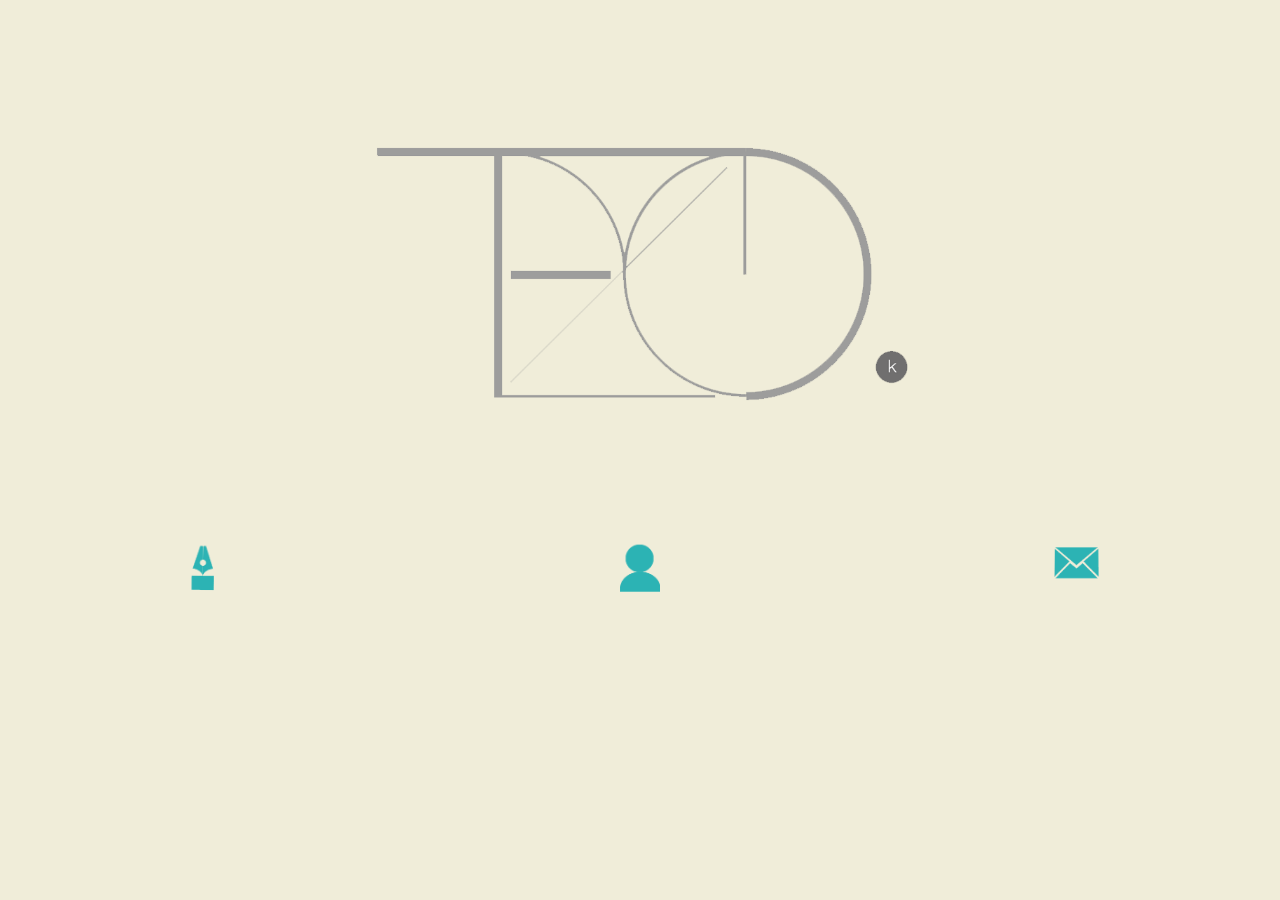
<file: index.html>
<!doctype html>
<html lang="fr">
<head>
  <meta charset="UTF-8"/>
  <link rel="stylesheet" type="text/css" href="nouveauhome2.css"/>
  <link rel="stylesheet" type="text/css" href="bootstrap-3.3.6-dist/css/bootstrap.css"/>

  <title> CV </title>
</head>

<body>
  <div class="container-fluid">
    <div class="row border">
      <div class="col-lg-12 border1">

        <img class="logo" src="css/images/logocv.png" width="45%"/>
      </div>
    </div>
    <div class="row cerise">
      <div class="row">
        <div class="col-md-4 col-offset-4 col-xs-4 banane">
          <a href="galerie2.html"><img class="droite center-block" src="css/images/iconeplume.png"width="40px" Galerie ></a>
        </div>
        <div class="col-md-4 col-offset-4 col-xs-4 banane">
          <a href="apropos2.html"><img class="img-responsive center-block" src="css/images/personnage.png"width="40px" À propos ></a>
        </div>
        <div class="col-md-4 col-offset-4 col-xs-4 banane">
          <a href="contact2.html"><img class="gauche center-block"src="css/images/envellop.png"width="60px" Contact ></a>
        </div>
      </div>
    </div>

  </div>
</body>
</html>
</file>
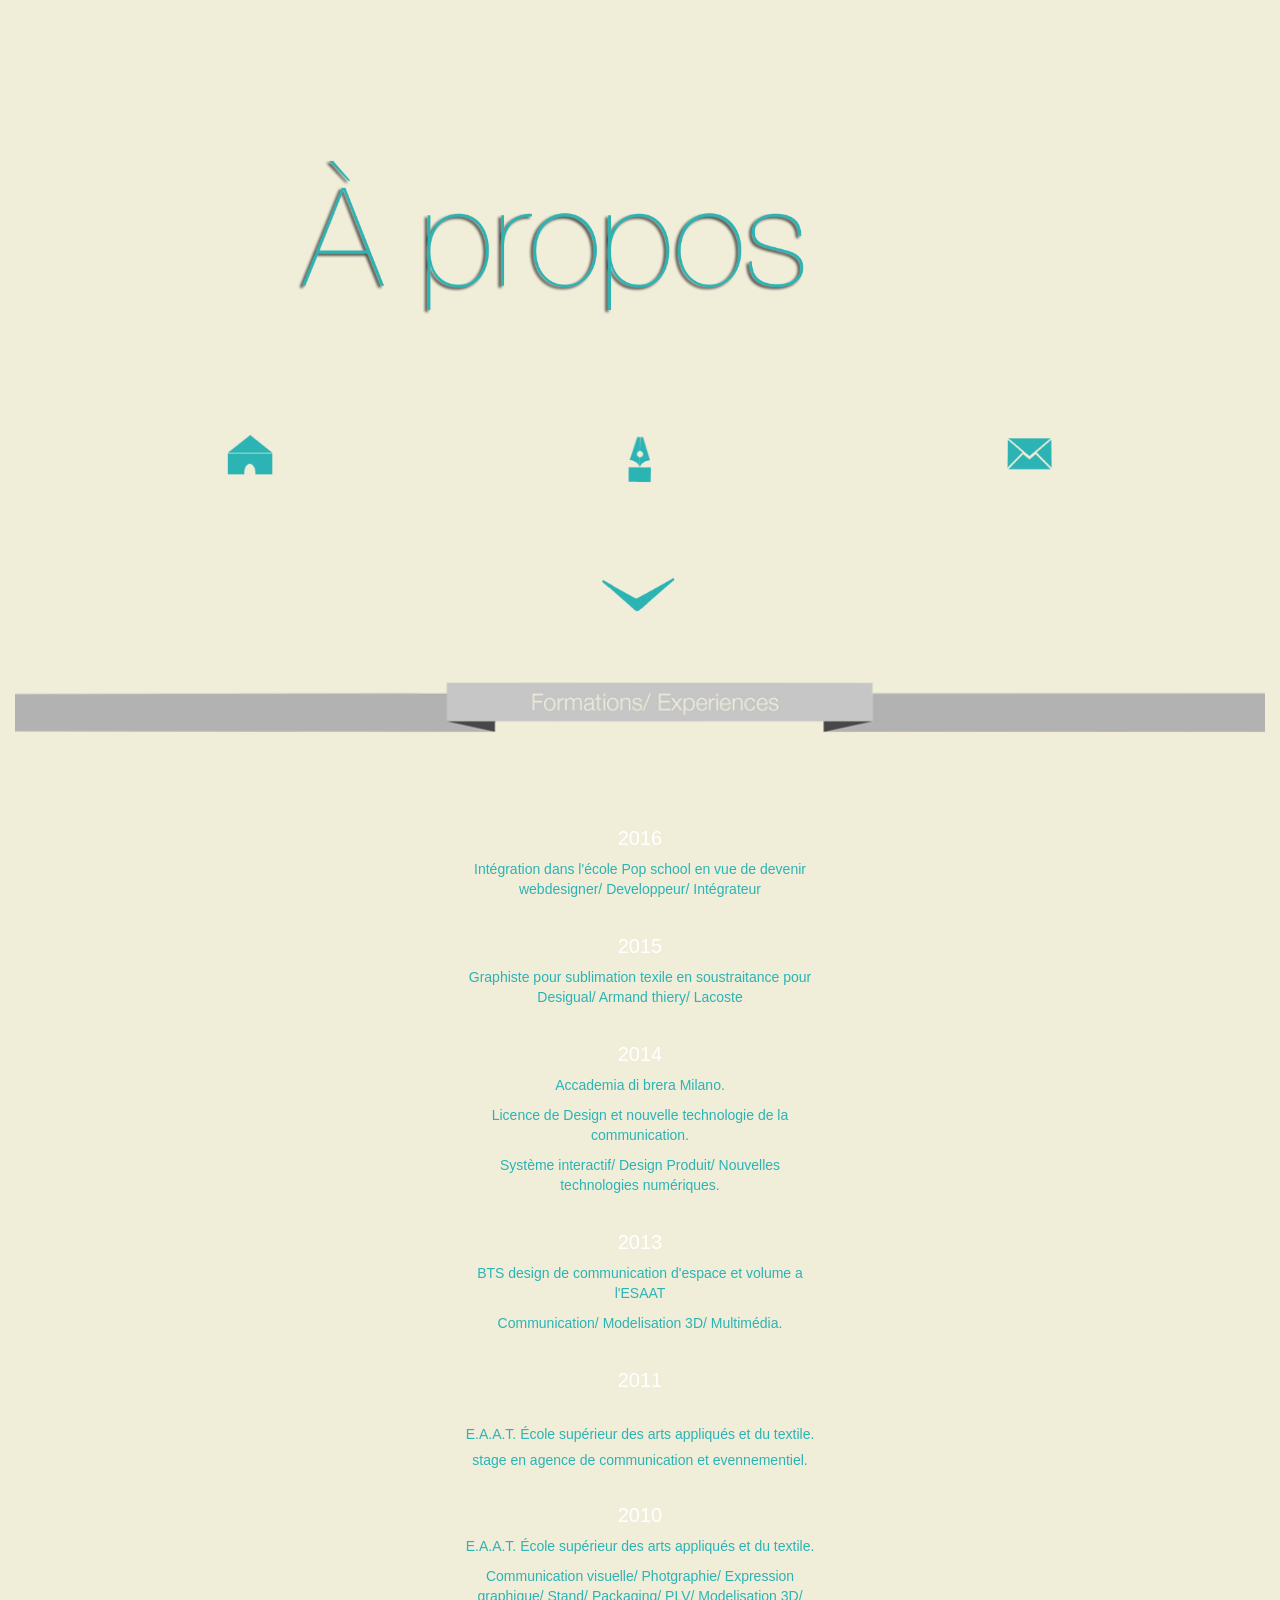
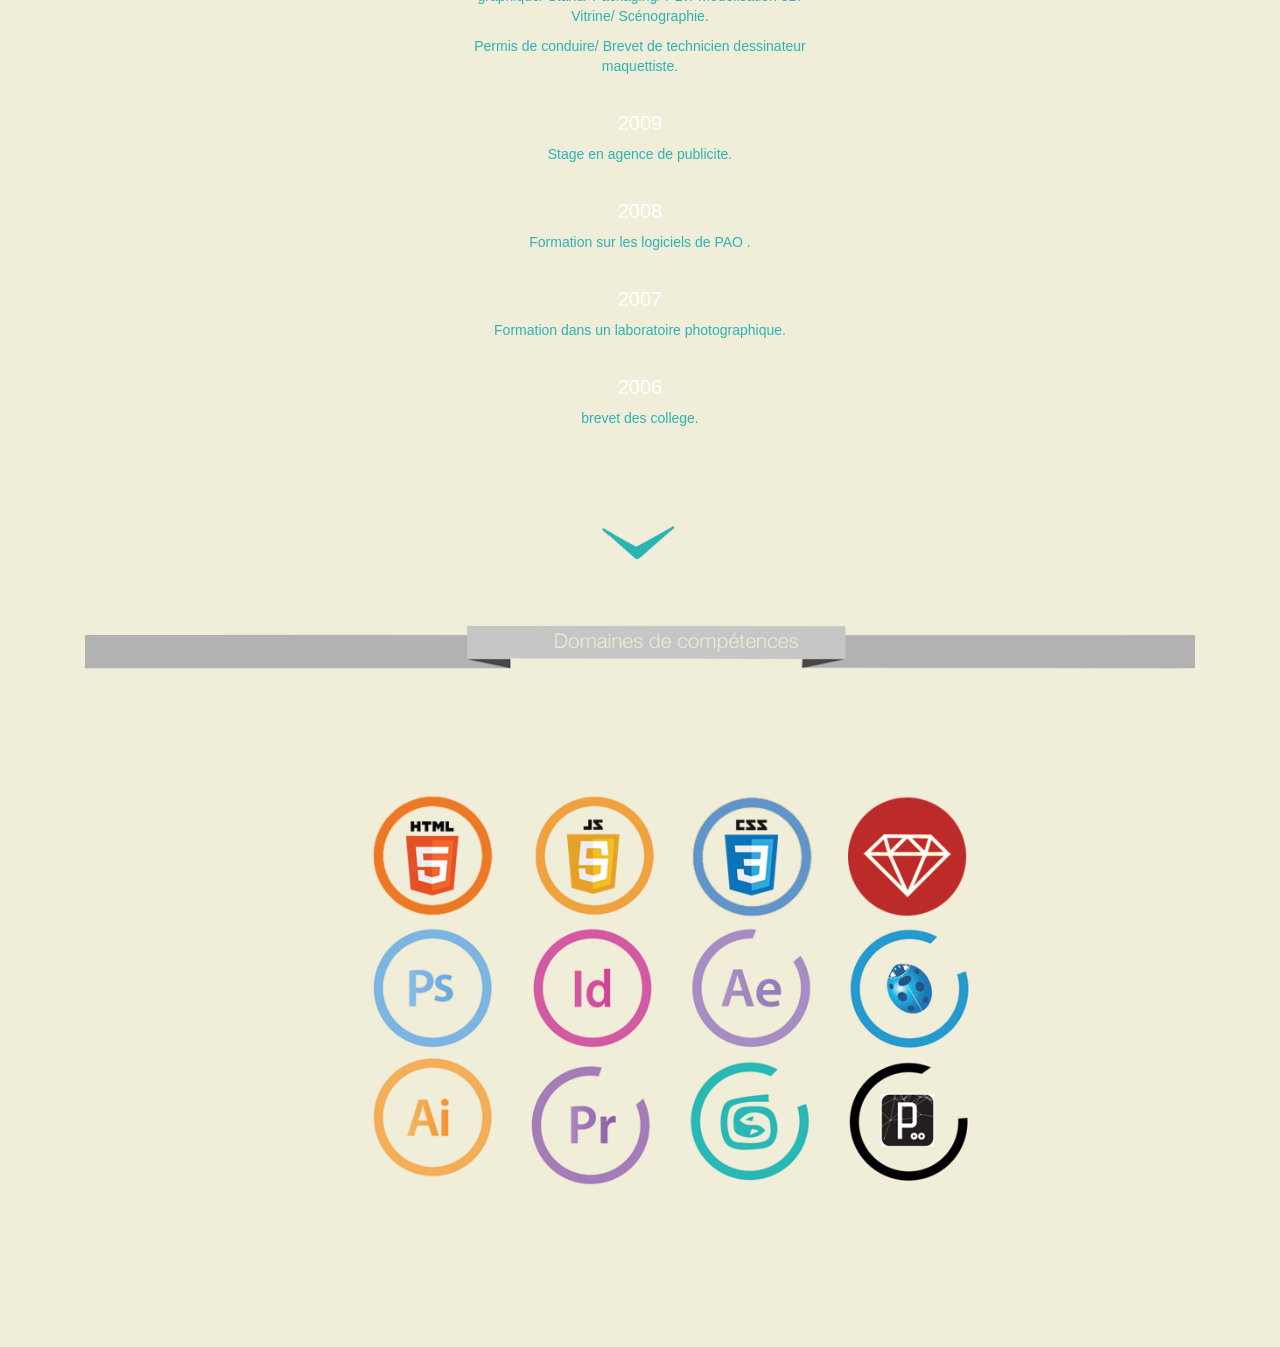
<file: apropos2.html>
<!doctype html>
<html lang="fr">
<head>
  <meta charset="UTF-8"/>
  <link rel="stylesheet" type="text/css" href="apropos2.css"/>
  <link rel="stylesheet" type="text/css" href="bootstrap-3.3.6-dist/css/bootstrap.css"/>

  <title> CV </title>
</head>

<body>

  <!-- contenaire avec navigateur   -->

  <div class="container">
    <div class="row ">
      <!-- grande img  -->
      <div class="col-lg-12">
        <img class="grostitre" src="css/images/aproposgrostitre.png" width="45%"/>
      </div>
      <!-- fin grande img  -->

    </div>
    <div class="row">
      <div class="col-lg-4">
        <a href="index.html"><img class="droite center-block" src="css/images/iconehome.png"width="60px" Galerie ></a>
      </div>

      <div class="col-lg-4">
        <a href="galerie2.html"><img class="gauche center-block"src="css/images/iconeplume.png"width="40px" Contact ></a>
      </div>

      <div class="col-lg-4">
        <a href="contact2.html"><img class="gauche center-block"src="css/images/envellop.png"width="60px" Contact ></a>
      </div>
    </div>

    <!-- fleche  -->
    <div class="row ">
      <div class="col-lg-12 flechebas ">
        <img class="img-responsive  center-block"src="css/images/flechebas.png"width="90px"/>
      </div>
    </div>
    <!-- fin fleche  -->

  </div>
  <!-- contenaire avec navigateur   -->



  <!-- bandeau-formation  -->
  <div class="container-fluid">
    <div class="row">
      <div class="col-lg-12">
        <img class="bandeau-formation" src="css/images/formation.png" width="100%"/>
      </div>
    </div>
  </div>
  <!-- fin bandeau-formation  -->

  <!-- texte  -->
  <div class="container">
    <div class="row ">
      <div class="col-lg-12">
        <div class="row">
          <div class="col-lg-4">  <!-- espace de 4 --></div>
          <div class="col-lg-4">
            <div class="texte">
              <h6>2016</h6>
              <p> Intégration dans l'école Pop school en vue de devenir webdesigner/ Developpeur/ Intégrateur  </p>
              <h6>2015</h6>
              <p>Graphiste pour sublimation texile en soustraitance pour Desigual/ Armand thiery/ Lacoste </p>
              <h6>2014</h6>
              <p>Accademia di brera Milano.</p>
              <p>Licence de Design et nouvelle technologie de la communication.</p>
              <p>Système interactif/ Design Produit/ Nouvelles technologies numériques.</p>
              <h6>2013</h6>
              <p>BTS design de communication d'espace et volume a l'ESAAT</p>
              <p>Communication/ Modelisation 3D/ Multimédia.</p>
              <h6>2011<h6>
                <p>E.A.A.T. École supérieur des arts appliqués et du textile.</p>
                <p>stage en agence de communication et evennementiel.</p>
                <h6>2010</h6>
                <p>E.A.A.T. École supérieur des arts appliqués et du textile.</p>
                <p>Communication visuelle/ Photgraphie/ Expression graphique/ Stand/ Packaging/ PLV/ Modelisation 3D/ Vitrine/ Scénographie.</p>
                <p>Permis de conduire/ Brevet de technicien dessinateur maquettiste.</p>
                <h6>2009</h6>
                <p> Stage en agence de publicite.</p>
                <h6>2008</h6>
                <p>Formation sur les logiciels de PAO .</p>
                <h6>2007</h6>
                <p>Formation dans un laboratoire photographique.</p>
                <h6>2006</h6>
                <p>brevet des college.</p>
              </div>
            </div>
            <div class="col-lg-4"> <!-- espace de 4 --></div>
          </div>
          <div class="row ">
            <div class="col-lg-12 flechebas ">
              <img class="img-responsive  center-block"src="css/images/flechebas.png"width="90px"/>
            </div>
          </div>
        </div>
      </div>
      <!-- fin texte  -->

      <!-- bandeau-compétence  -->
      <div class="container-fluid">
        <div class="row">
          <div class="col-lg-12">
            <img class="bandeau-competence" src="css/images/competence.png" width="100%"/>
          </div>
        </div>
      </div>
      <!-- fin bandeau-compétence  -->

      <!-- les compétences  -->
      <div class="container">
        <div class="row ">
          <div class="col-lg-12">
            <div class="row">
              <div class="col-lg-1"><!--espace de 4 --></div>
              <div class="col-lg-10">
                <img class="pastille  center-block"src="css/images/logotuto.png"width="100%"/>
                <!--  <p>Photoshop illustrator inDesign première pro after effect 3DS Max Boujou Atom html css javascript </p>-->
              </div>
              <div class="col-lg-1"><!--espace de 4 --></div>
            </div>
          </div>
        </div>
      </div>
      <!-- fin des compétences  -->
    </body>
    </html>
</file>
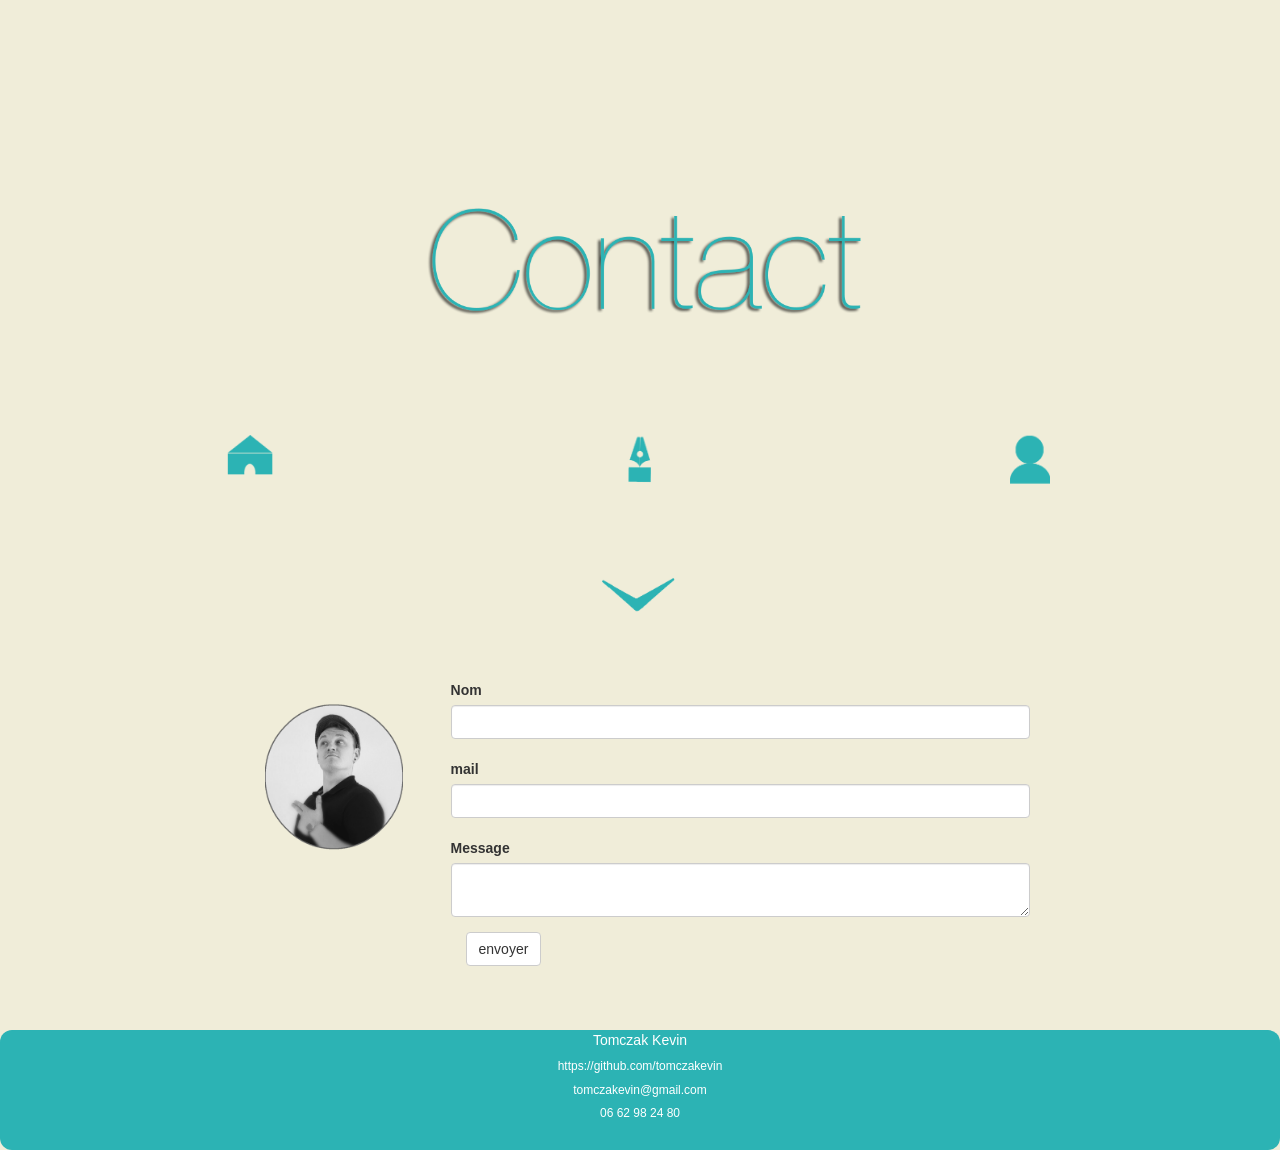
<file: contact2.html>
<!doctype html>
<html lang="fr">
<head>
  <meta charset="UTF-8"/>
  <link rel="stylesheet" type="text/css" href="contact2.css"/>
  <link rel="stylesheet" type="text/css" href="bootstrap-3.3.6-dist/css/bootstrap.css"/>

  <title> CV </title>
</head>

<body>

  <div class="container">
    <div class="row ">
      <div class="col-lg-12">
        <img class="grostitre" src="css/images/contactgrostitre.png" width="45%"/>
      </div>
    </div>
    <div class="row">
      <div class="col-lg-4">
        <a href="index.html"><img class="droite center-block" src="css/images/iconehome.png"width="60px" Galerie ></a>

      </div>
      <div class="col-lg-4">
        <a href="galerie2.html"><img class="img-responsive center-block" src="css/images/iconeplume.png"width="40px" À propos ></a>
      </div>

      <div class="col-lg-4">
        <a href="apropos2.html"><img class="gauche center-block"src="css/images/personnage.png"width="40px" Contact ></a>
      </div>
    </div>

    <div class="row ">
      <div class="col-lg-12 flechebas ">
        <img class="img-responsive  center-block"src="css/images/flechebas.png"width="90px"/>
      </div>
    </div>

    <div class="row ">
      <div class="col-lg-2 col-lg-offset-2 col-xs-4 photop">
        <img src="css/images/kevinsansfondcopie.png"height="150px"/>
      </div>

      <div class="col-lg-6 col-xs-8">

        <div class="formulaire">
          <form action="/ma-page-de-traitement" method="post" class="form-horizontal">

            <div class="form-group">
              <label for="nom">Nom </label>
              <input class="form-control" type="text" id="nom" />
            </div>
            <div class="form-group">
              <label for="mail">mail </label>
              <input class="form-control" type="email" id="courriel" />
            </div>
            <div class="form-group">
              <label for="message">Message </label>
              <textarea class="form-control" id="message"></textarea>
            </div>
            <button type="envoyer" class="btn btn-default">envoyer</button>
          </form>

        </div>
      </div>
    </div>
  </div>

  <div class="container-fluid fondbleu">
    <div class="row ">
      <div class="col-lg-12">


        <div class="col-lg-12">
          <div class="texte">
            <h9>Tomczak Kevin</h9>
            <br>
            <h6>https://github.com/tomczakevin</h6>

            <h6>tomczakevin@gmail.com</h6>

            <h6>06 62 98 24 80</h6>
            <!--  <h6>http://ktmczk.wix.com/tomczakkevin</h6>-->
            <br>
          </div>
        </div>
      </div>
    </div>

  </div>

</body>
</html>
</file>
<file: nouveauhome2.css>
body{
  background-color:#f0edd9;
}
/*HAUT DE PAGE RESPONSSIVE*/
.border {
  margin: 0;
  padding-top: 10%;
}
.border1 {
  text-align: center;
}
.banane {
  padding-top: 10%;
}
/* FIN HAUT DE PAGE RESPONSSIVE*/

a{
  text-decoration: none;
  color:  #F4F3C4;
  font-family: 'helvetica';
  font-weight: 500;
  font-size: 20px;
}
a:hover {
  text-shadow: 2px 2px 5px;
}
.rectangle-navigation {
  height: 100px;
  margin-left: 10%;
  margin-top: 5%;
}
</file>
<file: apropos2.css>
body{
  background-color: #f0edd9;
}
/* HAUT DE PAGE RESPONSSIVE*/
.col-lg-4 {
  margin-top: 5%;
}
.flechebas {
  margin-top: 7%;
}
.border {
  margin: 0;
  padding-top: 1%;
}
.banane {
  padding-top: 9%;
}
.grostitre {
  margin-top: 10%;
  margin-left: 20%;
}
/* FIN HAUT DE PAGE RESPONSSIVE*/
/* bandeau */
.bandeau-formation{
  margin-top: 5%;
}
.bandeau-competence{
  margin-top: 5%;
}
/* fin bandeau */
/* texte */
.texte h6{
  font-size: 20px;
  font-family: sans-serif;
  text-align: center;
  color: white;
  margin-top: 10%;
}
.texte  p{
  font-size: 14px;
  font-family: sans-serif;
  text-align: center;
  color: #2cb3b4;
}
/* fin texte */

/* imgcompétences */
.pastille {
  margin-top: 5%;
  text-align: center;
}
/* fin imgcompétences */
</file>
<file: contact2.css>
body{
  background-color: #f0edd9;
}
/* HAUT DE PAGE RESPONSSIVE*/
.col-lg-4 {
  margin-top: 5%;
}
.flechebas {
  margin-top: 7%;
}
.photop {
  margin-top: 7%;
}
.border {
  margin: 0;
  padding-top: 1%;
}
.banane {
  padding-top: 9%;
}
.grostitre {
  margin-top: 10%;
  margin-left: 29%;
}
/* FIN HAUT DE PAGE RESPONSSIVE*/
/* ANIMATION ZOOM FLÉCHE BLEU*/
.article_big_img {
  padding-left: 20%;
}
.flecheaction{
  padding-left: 20%;
  border: 1px solid black;
}
.flecheaction:hover > .article_big_img > img {
  transform: scale(1.05);
  -ms-transform: scale(1.05);
  -webkit-transform: scale(1.05);
  -o-transform: scale(1.05);
  -moz-transform: scale(1.05);
}
.flecheaction {
  height: auto;
  float: left;
  margin-bottom: 1.65em;
  margin-left: 46%;
  margin-top: 30px;
  -webkit-box-sizing: border-box;
  -moz-box-sizing: border-box;
  box-sizing: border-box;
  list-style: none;
}
.article_big_img {
  width: 100px;
  height: 60px;
  overflow: hidden;
  padding: 2px;
}
.article_big_img > img {
  width:100px;
  height: 60px;
  transition: all 1s;
  -moz-transition: all 1s;
  -webkit-transition: all 1s;
  -o-transition: all 1s;
}
.flecheaction:hover > .article_big_img > img {
  transform: scale(1.10);
  -ms-transform: scale(1.10);
  -webkit-transform: scale(1.10);
  -o-transform: scale(1.10);
  -moz-transform: scale(1.10);
}
/*  FIN ANIMATION ZOOM FLÉCHE BLEU*/


/*  formulaire*/
.formulaire{
  margin-left: 1%;
  margin-top: 10%;
}
.photo-profil {
  margin-left: 24%;
  margin-top: -8%;
}
/*  fin formulaire*/





label {
  /* Afin de s'assurer que toutes les étiquettes aient la même dimension et soient alignées correctement */
  display: inline-block;
  width: 10px;
  text-align: right;
  padding-top: 5PX;
}
input, textarea {
  /* Afin de s'assurer que tous les champs textuels utilisent la même police
  Par défaut, textarea utilise une police à espacement constant */
  font: 1em sans-serif;

  /* Pour donner la même dimension à tous les champs textuels */
  -moz-box-sizing: border-box;
  box-sizing: border-box;

  /* Pour harmoniser l'apparence des bordures des champs textuels */
  border: 1px solid #2cb3b4;
  border-radius: 10px;
}
input:focus, textarea:focus {
  /* Afin de rehausser les éléments actifs */
  border-color: #000;
}
textarea {
  /* Pour aligner correctement les champs multilignes et leurs étiquettes */
  vertical-align: top;
  /* Pour donner assez d'espace pour entrer du texte */
  height: 5em;
  /* Pour permettre aux utilisateurs de redimensionner un champ textuel horizontalement
  Cela ne marche pas avec tous les navigateurs  */
  resize: vertical;
}




.flecheaction {
  height: auto;
  float: left;
  margin-bottom: 1.65em;
  margin-left: 3%;
  -webkit-box-sizing: border-box;
  -moz-box-sizing: border-box;
  box-sizing: border-box;
  list-style: none;
}

.article_big_img {
  width: 100px;
  height: 60px;
  overflow: hidden;
  padding: 2px;
}

.article_big_img > img {
  width: 100px;
  height: 60px;
  transition: all 1s;
  -moz-transition: all 1s;
  -webkit-transition: all 1s;
  -o-transition: all 1s;
}



/*pied de page*/
.container-fluid{
  margin-top: 5%;
}
.fondbleu {
  background-color:#2cb3b4;
  border-radius: 12px;
}
.texte {
  color: white;
  text-align: center;
}
</file>
